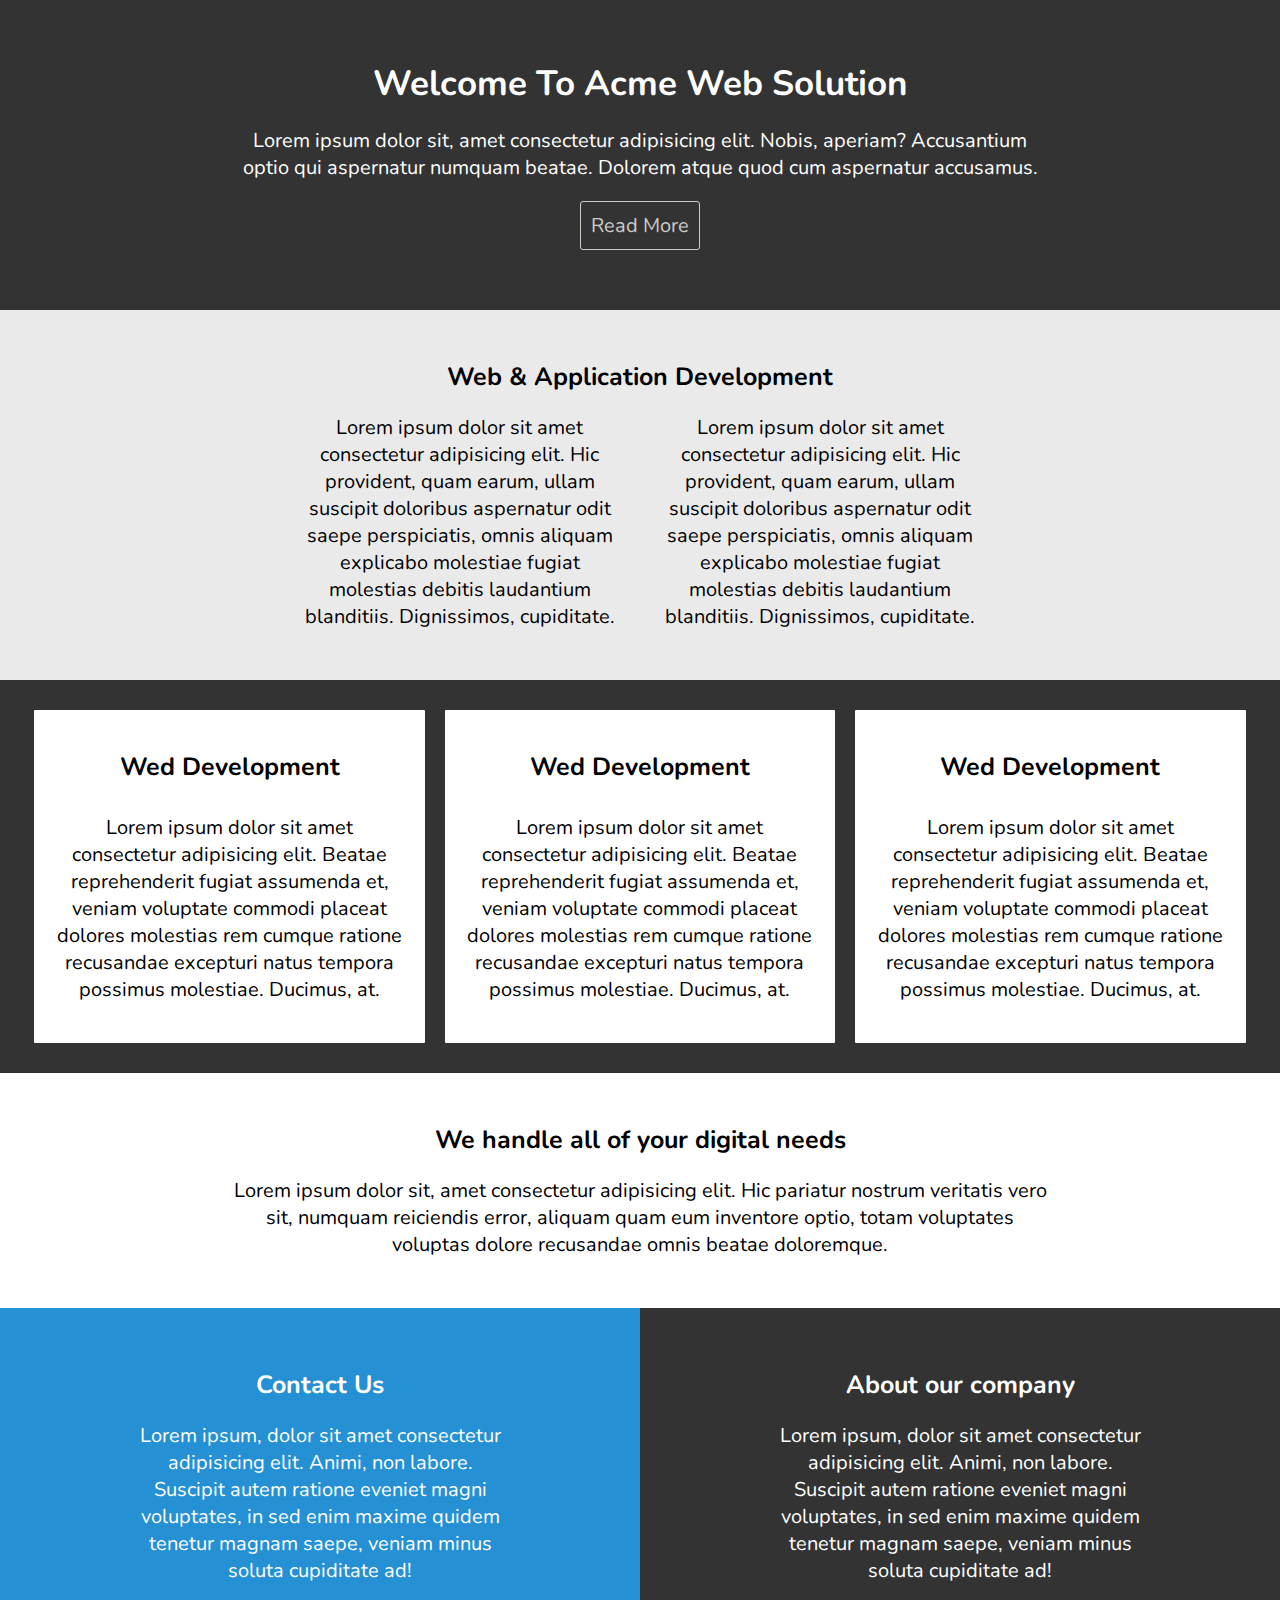
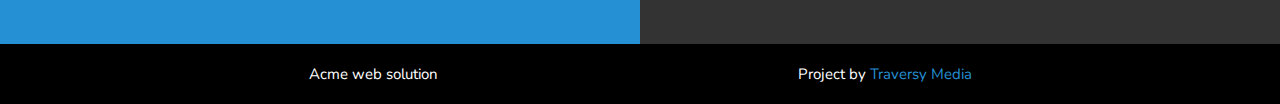
<file: question-4/index.html>
<!DOCTYPE html>
<html lang="en">
  <head>
    <meta charset="UTF-8" />
    <meta http-equiv="X-UA-Compatible" content="IE=edge" />
    <meta name="viewport" content="width=device-width, initial-scale=1.0" />
    <link rel="stylesheet" href="styel.css" />
    <title>Document</title>
  </head>
  <body>
    <header class="header">
      <h1 class="font-lg">Welcome To Acme Web Solution</h1>
      <p class="font-sm">
        Lorem ipsum dolor sit, amet consectetur adipisicing elit. Nobis,
        aperiam? Accusantium optio qui aspernatur numquam beatae. Dolorem atque
        quod cum aspernatur accusamus.
      </p>
      <button class="btn font-sm">Read More</button>
    </header>
    <article class="article">
      <section class="section-one">
        <h1 class="font-md">Web & Application Development</h1>
        <div class="titles">
          <p class="font-sm">
            Lorem ipsum dolor sit amet consectetur adipisicing elit. Hic
            provident, quam earum, ullam suscipit doloribus aspernatur odit
            saepe perspiciatis, omnis aliquam explicabo molestiae fugiat
            molestias debitis laudantium blanditiis. Dignissimos, cupiditate.
          </p>
          <p class="font-sm">
            Lorem ipsum dolor sit amet consectetur adipisicing elit. Hic
            provident, quam earum, ullam suscipit doloribus aspernatur odit
            saepe perspiciatis, omnis aliquam explicabo molestiae fugiat
            molestias debitis laudantium blanditiis. Dignissimos, cupiditate.
          </p>
        </div>
      </section>
      <section class="section-two">
        <div class="card">
          <h1 class="font-md">Wed Development</h1>
          <p class="font-sm">
            Lorem ipsum dolor sit amet consectetur adipisicing elit. Beatae
            reprehenderit fugiat assumenda et, veniam voluptate commodi placeat
            dolores molestias rem cumque ratione recusandae excepturi natus
            tempora possimus molestiae. Ducimus, at.
          </p>
        </div>
        <div class="card">
          <h1 class="font-md">Wed Development</h1>
          <p class="font-sm">
            Lorem ipsum dolor sit amet consectetur adipisicing elit. Beatae
            reprehenderit fugiat assumenda et, veniam voluptate commodi placeat
            dolores molestias rem cumque ratione recusandae excepturi natus
            tempora possimus molestiae. Ducimus, at.
          </p>
        </div>
        <div class="card">
          <h1 class="font-md">Wed Development</h1>
          <p class="font-sm">
            Lorem ipsum dolor sit amet consectetur adipisicing elit. Beatae
            reprehenderit fugiat assumenda et, veniam voluptate commodi placeat
            dolores molestias rem cumque ratione recusandae excepturi natus
            tempora possimus molestiae. Ducimus, at.
          </p>
        </div>
      </section>
      <section class="section-three">
        <h1 class="font-md">We handle all of your digital needs</h1>
        <p class="font-sm">
          Lorem ipsum dolor sit, amet consectetur adipisicing elit. Hic pariatur
          nostrum veritatis vero sit, numquam reiciendis error, aliquam quam eum
          inventore optio, totam voluptates voluptas dolore recusandae omnis
          beatae doloremque.
        </p>
      </section>
      <section class="section-four">
        <div class="left">
          <h1 class="font-md">Contact Us</h1>
          <p class="font-sm">
            Lorem ipsum, dolor sit amet consectetur adipisicing elit. Animi, non
            labore. Suscipit autem ratione eveniet magni voluptates, in sed enim
            maxime quidem tenetur magnam saepe, veniam minus soluta cupiditate
            ad!
          </p>
        </div>
        <div class="right">
          <h1 class="font-md">About our company</h1>
          <p class="font-sm">
            Lorem ipsum, dolor sit amet consectetur adipisicing elit. Animi, non
            labore. Suscipit autem ratione eveniet magni voluptates, in sed enim
            maxime quidem tenetur magnam saepe, veniam minus soluta cupiditate
            ad!
          </p>
        </div>
        </div>
      </section>
    </article>
    <footer class="footer">
      <p class="font-sm">Acme web solution</p>
      <p class="font-sm">Project by <a href="#" class="font-sm blue">Traversy Media</a></p>
    </footer>
  </body>
</html>
</file>
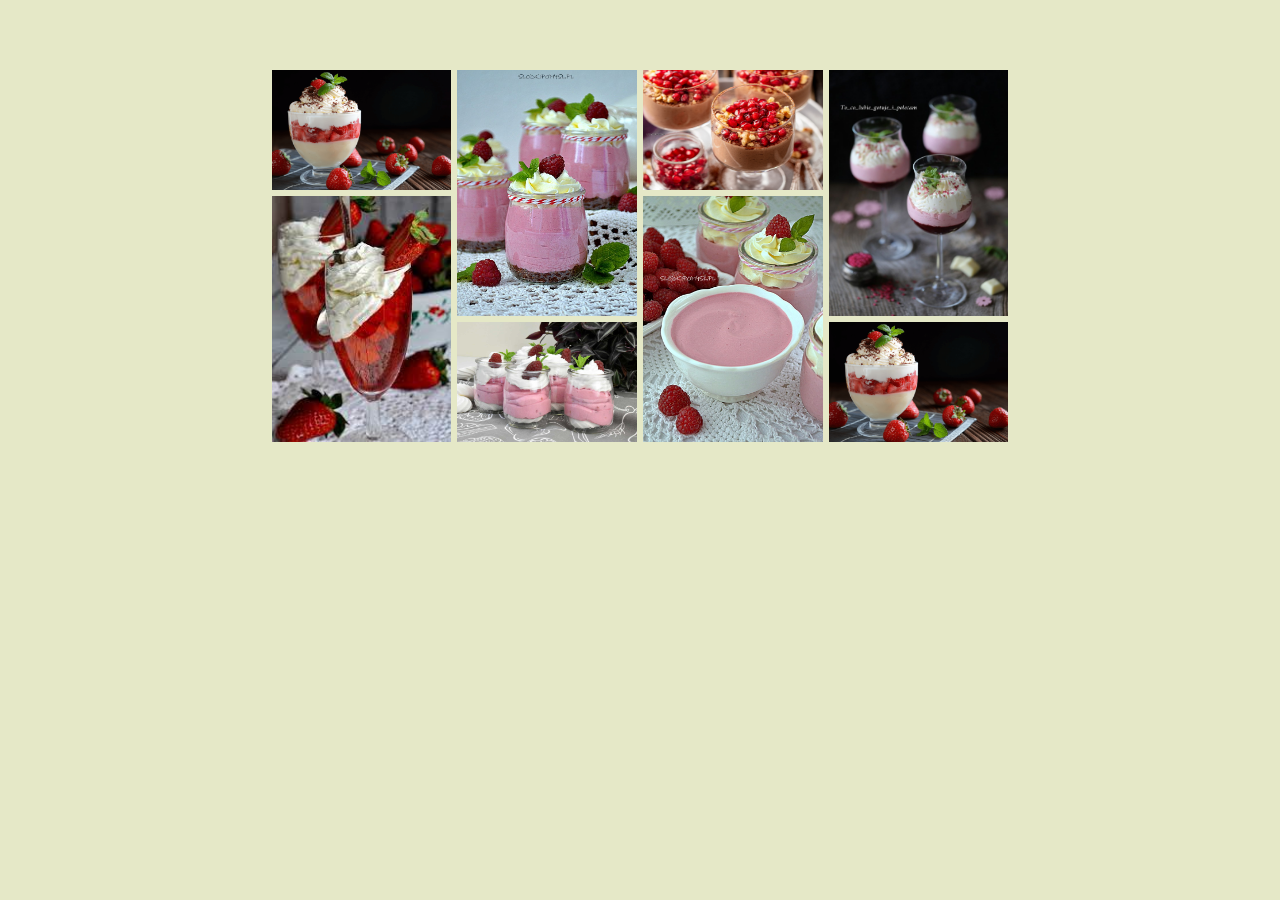
<file: question-5/index.html>
<!DOCTYPE html>
<html lang="en">
  <head>
    <meta charset="UTF-8" />
    <meta http-equiv="X-UA-Compatible" content="IE=edge" />
    <meta name="viewport" content="width=device-width, initial-scale=1.0" />
    <link rel="stylesheet" href="style.css" />
    <title>Document</title>
  </head>
  <body>
    <main class="main">
      <div class="one">
        <img src="images/1cce6de50fbd55193523931ebf84a0e7-lg.png" alt="img" />
      </div>
      <div class="two">
        <img src="images/deser-z-musem-malinowym.jpg" alt="img" />
      </div>
      <div class="three">
        <img src="images/deser-czekoladowy-z-granatem.jpg" alt="img" />
      </div>
      <div class="four">
        <img src="images/deser1ok-867x1300.jpg" alt="img" />
      </div>
      <div class="five"><img src="images/images.jfif" alt="img" /></div>
      <div class="six"><img src="images/ma3_optimized.jpg" alt="img" /></div>
      <div class="seven"><img src="images/mus-malinowy.jpg" alt="img" /></div>
      <div class="eight">
        <img src="images/1cce6de50fbd55193523931ebf84a0e7-lg.png" alt="img" />
      </div>
    </main>
  </body>
</html>
</file>
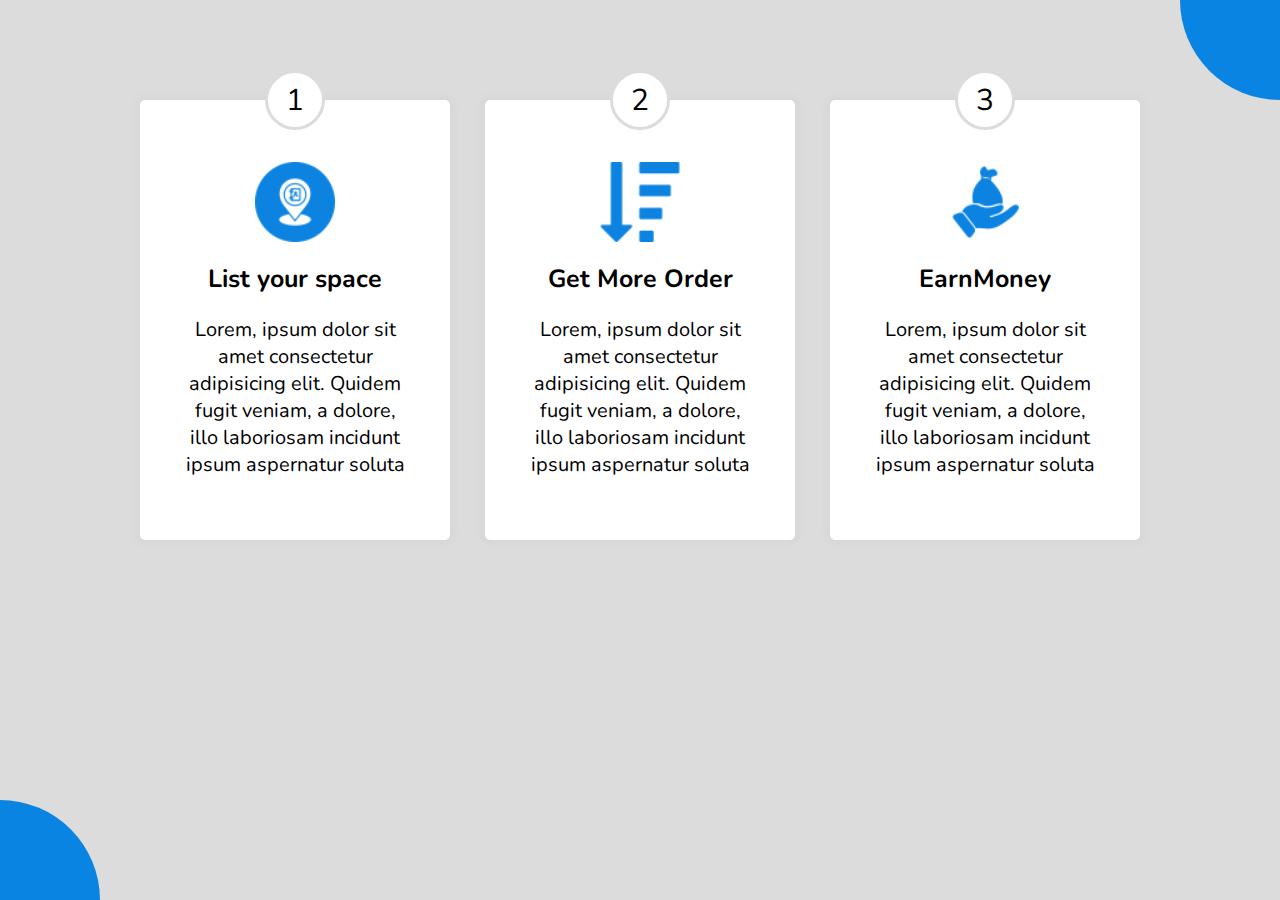
<file: question-6/index.html>
<!DOCTYPE html>
<html lang="en">
  <head>
    <meta charset="UTF-8" />
    <meta http-equiv="X-UA-Compatible" content="IE=edge" />
    <meta name="viewport" content="width=device-width, initial-scale=1.0" />
    <link rel="stylesheet" href="style.css" />
    <title>Document</title>
  </head>
  <body>
    <main class="main">
      <div class="card">
        <div class="card-num">1</div>
        <img src="icons/phone-book.png" alt="img" />
        <div class="card-title"><h1>List your space</h1></div>
        <div class="card-text">
          <p>
            Lorem, ipsum dolor sit amet consectetur adipisicing elit. Quidem
            fugit veniam, a dolore, illo laboriosam incidunt ipsum aspernatur
            soluta
          </p>
        </div>
      </div>

      <div class="card">
        <div class="card-num">2</div>
        <img src="icons/sort-by-attributes.png" alt="img" />
        <div class="card-title"><h1>Get More Order</h1></div>
        <div class="card-text">
          <p>
            Lorem, ipsum dolor sit amet consectetur adipisicing elit. Quidem
            fugit veniam, a dolore, illo laboriosam incidunt ipsum aspernatur
            soluta
          </p>
        </div>
      </div>

      <div class="card">
        <div class="card-num">3</div>
        <img src="icons/money-bag.png" alt="img" />
        <div class="card-title"><h1>EarnMoney</h1></div>
        <div class="card-text">
          <p>
            Lorem, ipsum dolor sit amet consectetur adipisicing elit. Quidem
            fugit veniam, a dolore, illo laboriosam incidunt ipsum aspernatur
            soluta
          </p>
        </div>
      </div>
    </main>
  </body>
</html>
</file>
<file: question-4/styel.css>
@font-face {
  font-family: Nunito;
  src: url(font/Nunito-VariableFont_wght.ttf);
}
*,
*::after,
*::before {
  padding: 0;
  margin: 0;
  box-sizing: border-box;
  font-family: Nunito;
}

html {
  font-size: 62.5%;
}
html,
body {
  width: 100%;
  height: 100%;
}
.header {
  width: 100%;
  background-color: #333333;
  display: flex;
  flex-direction: column;
  align-items: center;
  justify-content: center;
  gap: 3rem;
  color: #fff;
  padding: 10rem 0;
}
.header p {
  width: 40%;
  text-align: center;
}
.header h1 {
  text-align: center;
}
.font-lg {
  font-size: 3.5rem;
}
.font-md {
  font-size: 2.5rem;
}
.font-sm {
  font-size: 2rem;
}
.btn {
  padding: 1.5rem;
  border: 1px solid #ccc;
  background-color: transparent;
  border-radius: 0.3rem;
  color: #ccc;
  cursor: pointer;
}
.btn:hover {
  background-color: #ccc;
  color: #333333;
}

.section-one {
  width: 100%;
  display: flex;
  flex-direction: column;
  align-items: center;
  justify-content: center;
  background-color: #eaeaea;
  padding: 8rem;
  gap: 3rem;
}
.titles {
  display: flex;
  align-items: center;
  justify-content: center;
  text-align: center;
  gap: 3rem;
}
.titles p {
  width: 30%;
}

.section-two {
  width: 100%;
  display: flex;
  gap: 3rem;
  background-color: #333333;
  padding: 8rem;
  align-items: center;
  justify-content: center;
}
.card {
  width: 20%;
  display: flex;
  flex-direction: column;
  align-items: center;
  justify-content: center;
  background-color: #fff;
  border-radius: 0.1rem;
  gap: 4rem;
  padding: 6rem 3rem;
  text-align: center;
}

.section-three {
  display: flex;
  flex-direction: column;
  align-items: center;
  justify-content: center;
  padding: 8rem;
  gap: 3rem;
  background-color: #ffffff;
}
.section-three h1 {
  text-align: center;
}
.section-three p {
  width: 50%;
  text-align: center;
}
.section-four {
  width: 100%;
  display: flex;
}
.left,
.right {
  display: flex;
  flex-direction: column;
  align-items: center;
  justify-content: center;
  width: 50%;
  color: #ffffff;
  text-align: center;
  padding: 10rem 5rem;
  gap: 3rem;
}
.left {
  background-color: #2690d4;
}
.right {
  background-color: #333333;
}
.footer {
  display: flex;
  justify-content: center;
  background-color: #000;
  color: #ffffff;
  padding: 5rem;
  gap: 100rem;
}
.blue {
  color: #2690d4;
  text-decoration: none;
}
/* .......................................... */

@media screen and (max-width: 375px) {
  .header {
    gap: 1rem;
    padding: 3rem 0;
  }
  .header p {
    width: 80%;
  }
  .btn {
    padding: 1rem;
    font-size: 2rem;
  }
  .font-lg {
    font-size: 3.3rem;
  }
  .font-md {
    font-size: 2.3rem;
  }
  .font-sm {
    font-size: 1.8rem;
  }
  .section-one {
    padding: 3rem;
    gap: 1rem;
  }
  .titles {
    flex-direction: column;
  }
  .titles p {
    width: 80%;
  }
  .section-two {
    gap: 2rem;
    padding: 3rem;
    flex-direction: column;
  }
  .card {
    width: 80%;
    gap: 3rem;
    padding: 4rem 2rem;
  }
  .section-three {
    padding: 5rem;
    gap: 2rem;
  }
  .section-three p {
    width: 90%;
  }
  .section-four {
    flex-direction: column;
  }
  .right,
  .left {
    width: 100%;
    padding: 6rem 3rem;
    gap: 2rem;
  }
  .footer {
    padding: 2rem;
    gap: 3rem;
  }
  .footer p,
  .footer a {
    font-size: 1.4rem;
  }
}
/* .......................................... */

@media screen and (min-width: 375px) {
  .header {
    gap: 1rem;
    padding: 3rem 0;
  }
  .header p {
    width: 60%;
  }
  .btn {
    padding: 1rem;
    font-size: 2rem;
  }
  .font-lg {
    font-size: 2.5rem;
  }
  .font-md {
    font-size: 1.8rem;
  }
  .font-sm {
    font-size: 1.7rem;
  }
  .section-one {
    padding: 3rem;
    gap: 1rem;
  }
  .titles {
    flex-direction: column;
  }
  .titles p {
    width: 80%;
  }
  .section-two {
    gap: 2rem;
    padding: 3rem;
    flex-direction: column;
  }
  .card {
    width: 80%;
    gap: 3rem;
    padding: 4rem 2rem;
  }
  .section-three {
    padding: 5rem;
    gap: 2rem;
  }
  .section-three p {
    width: 90%;
  }
  .section-four {
    flex-direction: column;
  }
  .right,
  .left {
    width: 100%;
    padding: 6rem 3rem;
    gap: 2rem;
  }
  .footer {
    padding: 2rem;
    gap: 5rem;
  }
  .footer p,
  .footer a {
    font-size: 1.3rem;
  }
}
/* .......................................... */

@media screen and (min-width: 600px) {
  .header {
    gap: 2rem;
    padding: 6rem 0;
  }
  .header p {
    width: 70%;
  }
  .btn {
    padding: 1rem;
    font-size: 2rem;
  }
  .font-lg {
    font-size: 3rem;
  }
  .font-md {
    font-size: 2rem;
  }
  .font-sm {
    font-size: 1.7rem;
  }
  .section-one {
    padding: 5rem;
    gap: 2rem;
  }
  .titles {
    flex-direction: row;
  }
  .titles p {
    width: 40%;
  }
  .section-two {
    gap: 2rem;
    padding: 3rem;
    flex-direction: column;
  }
  .card {
    width: 80%;
    gap: 3rem;
    padding: 4rem 2rem;
  }
  .section-three {
    padding: 5rem;
    gap: 2rem;
  }
  .section-three p {
    width: 90%;
  }
  .section-four {
    flex-direction: column;
  }
  .right,
  .left {
    width: 100%;
    padding: 6rem 11rem;
    gap: 2rem;
  }
  .footer {
    padding: 2rem;
    gap: 10rem;
  }
}
/* ........................................... */
@media screen and (min-width: 768px) {
  .header {
    gap: 2rem;
    padding: 6rem 0;
  }
  .header p {
    width: 64%;
  }
  .btn {
    padding: 1rem;
    font-size: 2rem;
  }
  .font-lg {
    font-size: 3.5rem;
  }
  .font-md {
    font-size: 2.5rem;
  }
  .font-sm {
    font-size: 2rem;
  }
  .section-one {
    padding: 5rem;
    gap: 2rem;
  }
  .titles {
    flex-direction: row;
  }
  .titles p {
    width: 48%;
  }
  .section-two {
    gap: 2rem;
    padding: 3rem;
    flex-direction: column;
  }
  .card {
    width: 90%;
    gap: 3rem;
    padding: 4rem 2rem;
  }
  .section-three {
    padding: 5rem;
    gap: 2rem;
  }
  .section-three p {
    width: 70%;
  }
  .section-four {
    flex-direction: row;
  }
  .right,
  .left {
    width: 100%;
    padding: 6rem 4rem;
    gap: 2rem;
  }
  .footer {
    padding: 2rem;
    gap: 24rem;
  }
  .footer p,
  .footer a {
    font-size: 1.5rem;
  }
}
/* ...................................... */

@media screen and (min-width: 850px) {
  .header {
    gap: 2rem;
    padding: 6rem 0;
  }
  .header p {
    width: 40%;
  }
  .btn {
    padding: 1rem;
    font-size: 2rem;
  }
  .font-lg {
    font-size: 3.5rem;
  }
  .font-md {
    font-size: 2.5rem;
  }
  .font-sm {
    font-size: 2rem;
  }
  .section-one {
    padding: 5rem;
    gap: 2rem;
  }
  .titles {
    flex-direction: row;
  }
  .titles p {
    width: 30%;
  }
  .section-two {
    gap: 2rem;
    padding: 3rem;
    flex-direction: row;
  }
  .card {
    width: 90%;
    gap: 3rem;
    padding: 4rem 2rem;
  }
  .section-three {
    padding: 5rem;
    gap: 2rem;
  }
  .section-three p {
    width: 70%;
  }
  .section-four {
    flex-direction: row;
  }
  .right,
  .left {
    width: 100%;
    padding: 6rem 4rem;
    gap: 2rem;
  }
  .footer {
    padding: 2rem;
    gap: 24rem;
  }
  .footer p,
  .footer a {
    font-size: 1.5rem;
  }
}
/* ................................. */
@media screen and (min-width: 1000px) {
  .header {
    gap: 2rem;
    padding: 6rem 0;
  }
  .header p {
    width: 64%;
  }
  .btn {
    padding: 1rem;
    font-size: 2rem;
  }
  .font-lg {
    font-size: 3.5rem;
  }
  .font-md {
    font-size: 2.5rem;
  }
  .font-sm {
    font-size: 2rem;
  }
  .section-one {
    padding: 5rem;
    gap: 2rem;
  }
  .titles {
    flex-direction: row;
  }
  .titles p {
    width: 28%;
  }
  .section-two {
    gap: 2rem;
    padding: 3rem;
    flex-direction: row;
  }
  .card {
    width: 32%;
    gap: 3rem;
    padding: 4rem 2rem;
  }
  .section-three {
    padding: 5rem;
    gap: 2rem;
  }
  .section-three p {
    width: 70%;
  }
  .section-four {
    flex-direction: row;
  }
  .right,
  .left {
    width: 100%;
    padding: 6rem 13rem;
    gap: 2rem;
  }
  .footer {
    padding: 2rem;
    gap: 36rem;
  }
  .footer p,
  .footer a {
    font-size: 1.5rem;
  }
}

/* ............................. */

@media screen and (min-width: 1500px) {
  .header {
    gap: 2rem;
    padding: 6rem 0;
  }
  .header p {
    width: 64%;
  }
  .btn {
    padding: 1rem;
    font-size: 2rem;
  }
  .font-lg {
    font-size: 3.5rem;
  }
  .font-md {
    font-size: 2.5rem;
  }
  .font-sm {
    font-size: 2rem;
  }
  .section-one {
    padding: 5rem;
    gap: 2rem;
  }
  .titles {
    flex-direction: row;
  }
  .titles p {
    width: 28%;
  }
  .section-two {
    gap: 2rem;
    padding: 3rem;
    flex-direction: row;
  }
  .card {
    width: 20%;
    gap: 3rem;
    padding: 4rem 2rem;
  }
  .section-three {
    padding: 5rem;
    gap: 2rem;
  }
  .section-three p {
    width: 55%;
  }
  .section-four {
    flex-direction: row;
  }
  .right,
  .left {
    width: 100%;
    padding: 6rem 13rem;
    gap: 2rem;
  }
  .footer {
    padding: 2rem;
    gap: 83rem;
  }
  .footer p,
  .footer a {
    font-size: 2rem;
  }
}
</file>
<file: question-5/style.css>
*,
*::after,
*::before {
  padding: 0;
  margin: 0;
  box-sizing: border-box;
}

html {
  font-size: 62.5%;
}
html,
body {
  width: 100%;
  height: 100%;
}
body {
  background-color: #e5e8c7;
  display: flex;
  flex-direction: column;
  align-items: center;
  justify-content: center;
  padding-top: 7rem;
}

.main {
  display: grid;
  gap: 0.6rem;
  grid-template-columns: repeat(4, 1fr);
  grid-template-rows: repeat(3, 24rem);
}
img {
  width: 100%;
  height: 100%;
}
.one {
  grid-row: 1/2;
}
.two {
  grid-row: 1/3;
}
.three {
  grid-row: 1/2;
}
.four {
  grid-row: 1/3;
}
.five {
  grid-row: 2/4;
}
.seven {
  grid-row: 2/4;
}
/* ........................................ */
@media screen and (max-width: 375px) {
  body {
    padding-top: 0;
  }
  .main {
    height: 100%;
    grid-template-columns: 1fr;
    grid-template-rows: repeat(13, 28rem);
    overflow-y: auto;
  }
  .one,
  .two,
  .three,
  .four,
  .five,
  .six,
  .seven,
  .eight {
    grid-column: 1;
  }
  .one {
    grid-row: 1/2;
  }
  .two {
    grid-row: 2/4;
  }
  .three {
    grid-row: 4/5;
  }
  .four {
    grid-row: 5/7;
  }
  .five {
    grid-row: 7/9;
  }
  .six {
    grid-row: 9/10;
  }
  .seven {
    grid-row: 10/12;
  }
  .eight {
    grid-row: 12/14;
  }
}
/* ...................................... */
@media screen and (min-width: 376px) {
  body {
    padding-top: 0;
  }
  .main {
    height: 100%;
    grid-template-columns: repeat(2, 1fr);
    grid-template-rows: repeat(6, 19rem);
  }

  .one {
    grid-row: 1/2;
    grid-column: 1/2;
  }
  .two {
    grid-row: 1/3;
    grid-column: 2/3;
  }
  .three {
    grid-row: 4/5;
    grid-column: 1/2;
  }
  .four {
    grid-row: 4/6;
    grid-column: 2/3;
  }
  .five {
    grid-row: 2/4;
    grid-column: 1/2;
  }
  .six {
    grid-row: 3/4;
    grid-column: 2/3;
  }
  .seven {
    grid-row: 5/8;
    grid-column: 1/2;
  }
  .eight {
    grid-row: 6/8;
    grid-column: 2/3;
  }
}
/* ................................. */
@media screen and (min-width: 700px) {
  body {
    padding-top: 7rem;
  }
  .main {
    grid-template-columns: repeat(4, 1fr);
    grid-template-rows: repeat(3, 12rem);
  }

  .one {
    grid-row: 1/2;
    grid-column: 1/2;
  }
  .two {
    grid-row: 1/3;
    grid-column: 2/3;
  }
  .three {
    grid-row: 1/2;
    grid-column: 3/4;
  }
  .four {
    grid-row: 1/3;
    grid-column: 4;
  }
  .five {
    grid-row: 2/4;
    grid-column: 1/2;
  }
  .six {
    grid-row: 3/4;
    grid-column: 2/3;
  }
  .seven {
    grid-row: 2/4;
    grid-column: 3/4;
  }
  .eight {
    grid-row: 3/4;
    grid-column: 4;
  }
}
</file>
<file: question-6/style.css>
@font-face {
  font-family: Nunito;
  src: url(fonts/Nunito-VariableFont_wght.ttf);
}
*,
*::after,
*::before {
  padding: 0;
  margin: 0;
  box-sizing: border-box;
  font-family: Nunito;
}

html {
  font-size: 62.5%;
}
body {
  /* display: flex;
  align-items: center;
  justify-content: center; */
  background-color: #dcdcdc;
}
body::before {
  content: '';
  width: 15rem;
  height: 15rem;
  border-radius: 100% 0% 0% 100% / 0% 0% 100% 100%;
  background-color: #0984e2;
  position: fixed;
  right: 0rem;
  top: 0rem;
}
body::after {
  content: '';
  width: 15rem;
  height: 15rem;
  border-radius: 0% 100% 100% 0% / 2% 100% 0% 98%;
  background-color: #0984e2;
  position: fixed;
  left: 0rem;
  bottom: 0rem;
}
.main {
  display: flex;
  align-items: center;
  justify-content: center;
  gap: 3.5rem;
  margin: 5rem 0;
}

.card {
  width: 27rem;
  height: 37rem;
  background-color: #fff;
  border-radius: 0.5rem;
  display: flex;
  flex-direction: column;
  align-items: center;
  gap: 2rem;
  padding: 7rem 6rem 5rem;
  justify-content: center;
  text-align: center;
  position: relative;
  box-shadow: 0 0 0.5rem 0.5rem #d8d8d8;
}
img {
  width: 5rem;
  height: 5rem;
}
.card-title h1 {
  font-size: 2rem;
}
.card-text p {
  font-size: 1.5rem;
}
.card-num {
  width: 6rem;
  height: 6rem;
  background-color: #fff;
  border: 3px solid #dcdcdc;
  border-radius: 100%;
  display: flex;
  align-items: center;
  justify-content: center;
  position: absolute;
  font-size: 3rem;
  top: -3rem;
}
/* ......................................................... */
@media screen and (max-width: 375px) {
  body::before {
    content: '';
    width: 4rem;
    height: 4rem;
  }
  body::after {
    content: '';
    width: 4rem;
    height: 4rem;
    bottom: 0;
  }
  .main {
    flex-direction: column;
    gap: 6rem;
  }
}
/* .......................................... */
@media screen and (min-width: 375px) {
  body::before {
    content: '';
    width: 4rem;
    height: 4rem;
  }
  body::after {
    content: '';
    width: 4rem;
    height: 4rem;
    bottom: 0;
  }
  .main {
    flex-direction: column;
    gap: 6rem;
  }
}
/* ..................................................... */
@media screen and (min-width: 500px) {
  body::before {
    content: '';
    width: 6rem;
    height: 6rem;
  }
  body::after {
    content: '';
    width: 6rem;
    height: 6rem;
    bottom: 0;
  }
  .main {
    flex-direction: column;
  }
  .card {
    width: 33rem;
    height: 47rem;
    gap: 2rem;
  }
  img {
    width: 8rem;
    height: 8rem;
  }
  .card-title h1 {
    font-size: 2.7rem;
  }
  .card-text p {
    font-size: 2.3rem;
  }
}
/* .................................................... */
@media screen and (min-width: 650px) {
  body::before {
    content: '';
    width: 8rem;
    height: 8rem;
  }
  body::after {
    content: '';
    width: 8rem;
    height: 8rem;
    bottom: 0;
  }
  .main {
    flex-direction: column;
  }
  .card {
    width: 42rem;
    height: 53rem;
    gap: 2rem;
  }
  img {
    width: 8rem;
    height: 8rem;
  }
  .card-title h1 {
    font-size: 3rem;
  }
  .card-text p {
    font-size: 2.8rem;
  }
}
/* ............................................................. */
@media screen and (min-width: 800px) {
  body::before {
    width: 10rem;
    height: 10rem;
  }
  body::after {
    width: 10rem;
    height: 10rem;
  }
  .card {
    width: 57rem;
    height: 63rem;
    gap: 2rem;
  }
  img {
    width: 10rem;
    height: 10rem;
  }
  .card-title h1 {
    font-size: 3.5rem;
  }
  .card-text p {
    font-size: 3rem;
  }
}
/* ..................................................................... */
@media screen and (min-width: 1200px) {
  body::before {
    width: 10rem;
    height: 10rem;
  }
  body::after {
    width: 10rem;
    height: 10rem;
  }
  body {
    overflow: hidden;
  }
  .main {
    flex-direction: row;
    gap: 3.5rem;
    margin-top: 10rem;
  }
  .card {
    width: 31rem;
    height: 44rem;
    gap: 2rem;
    padding: 4rem;
  }
  img {
    width: 8rem;
    height: 8rem;
  }
  .card-title h1 {
    font-size: 2.5rem;
  }
  .card-text p {
    font-size: 2rem;
  }
}
</file>
